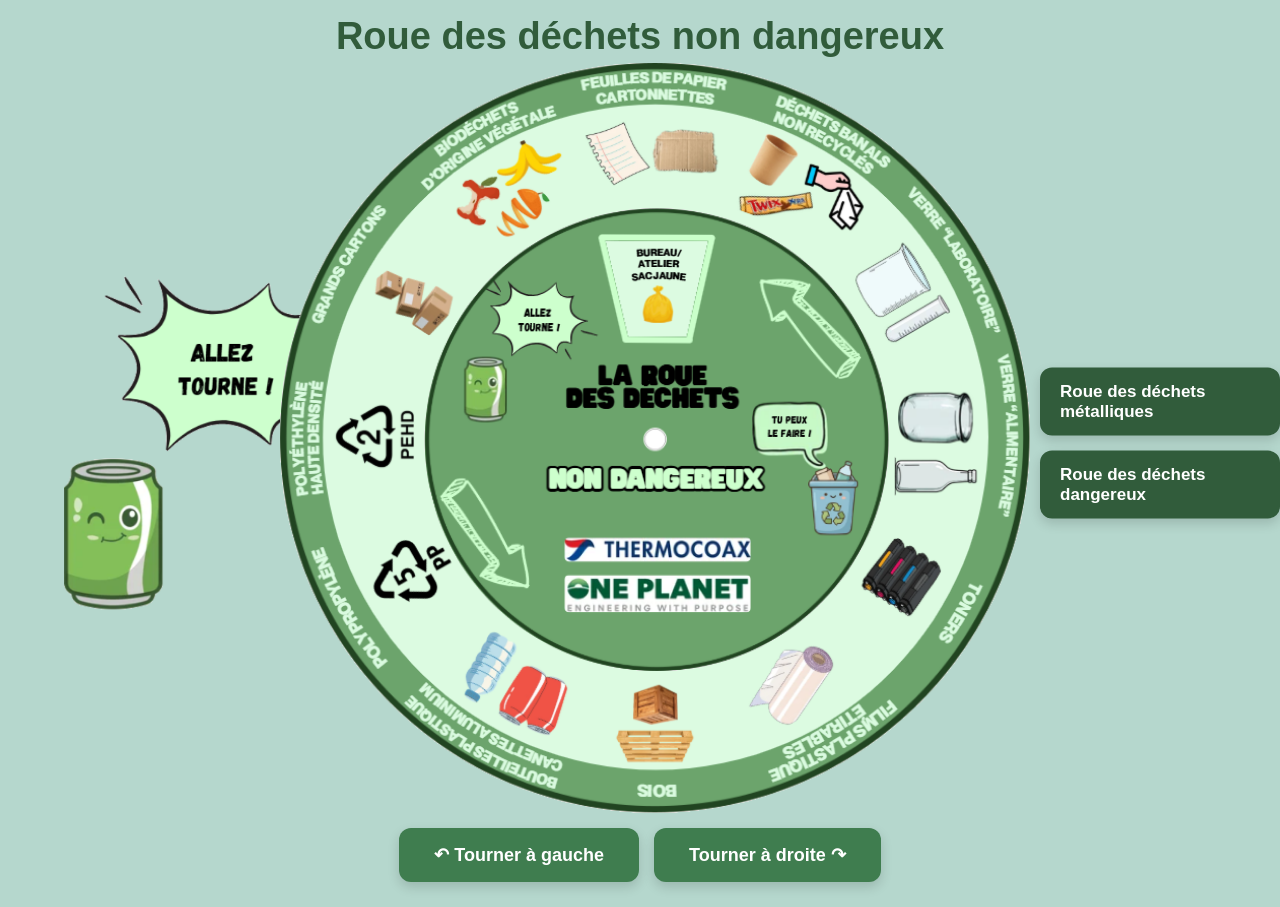
<file: index.html>
<!DOCTYPE html>
<html lang="fr">
<head>
    <meta charset="UTF-8">
    <title>Roue des déchets</title>
    <link rel="stylesheet" href="style_non_dangereux.css">
    <link rel="icon" type="image/png" href="images/logo.png">
</head>
<body>
    <h1>Roue des déchets non dangereux</h1>

<div class="zone-roue">
    <div class="image-gauche">
        <img src="images/image_personnage_non_dangereux_1.png" 
             alt="Déchet">
        </div>

    <div class="roue-container">
        <img src="images/roue_dechets_non_dangereux.png"
             id="roue-non-dangereux"
             class="roue"
             alt="Roue des déchets">

        <img src="images/roue_poubelles_non_dangereux.png"
             class="roue-poubelles"
             alt="Disque supérieur">

    </div>

    <div class="liens-roues">

        <a href="roue_metallique.html" class="bouton-lien">
            Roue des déchets métalliques
        </a>

        <a href="roue_dangereux.html" class="bouton-lien">
            Roue des déchets dangereux
        </a>

    </div>

</div>

<div class="boutons">

    <button id="spin-gauche">↶ Tourner à gauche</button>

    <button id="spin-droite">Tourner à droite ↷</button>

</div>

<script src="script.js"></script>
</file>
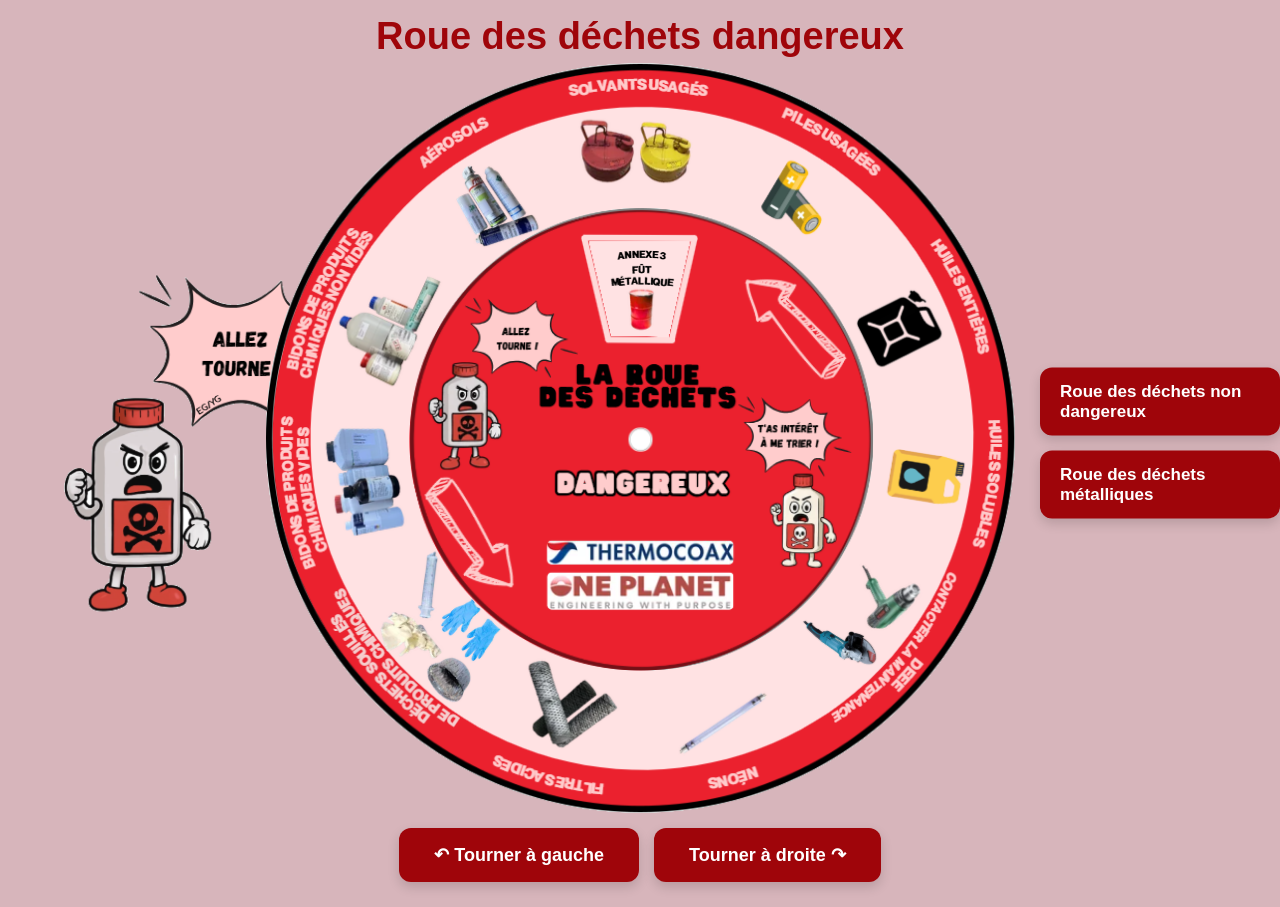
<file: roue_dangereux.html>
<!DOCTYPE html>
<html lang="fr">

<head>
    <meta charset="UTF-8">
    <meta name="viewport" content="width=device-width, initial-scale=1.0">

    <title>Roue des déchets dangereux</title>

    <link rel="stylesheet" href="style_dangereux.css">
</head>

<body>

    <h1>Roue des déchets dangereux</h1>

    <div class="zone-roue">
        <div class="image-gauche">
        <img src="images/image_personnage_dangereux_1.png" 
             alt="Déchet">
        </div>

        <div class="roue-container">

            <img src="images/roue_dechets_dangereux.png"
                 id="roue-dangereux"
                 class="roue"
                 alt="Roue des déchets dangereux">

            <img src="images/roue_poubelles_dangereux.png"
                 class="roue-poubelles"
                 alt="Disque supérieur">

        </div>

        <div class="liens-roues">

            <a href="index.html" class="bouton-lien">
                Roue des déchets non dangereux
            </a>

            <a href="roue_metallique.html" class="bouton-lien">
                Roue des déchets métalliques
            </a>

        </div>

    </div>

    <div class="boutons">

        <button id="spin-gauche">↶ Tourner à gauche</button>

        <button id="spin-droite">Tourner à droite ↷</button>

    </div>

    <script src="script.js"></script>

</body>

</html>
</file>
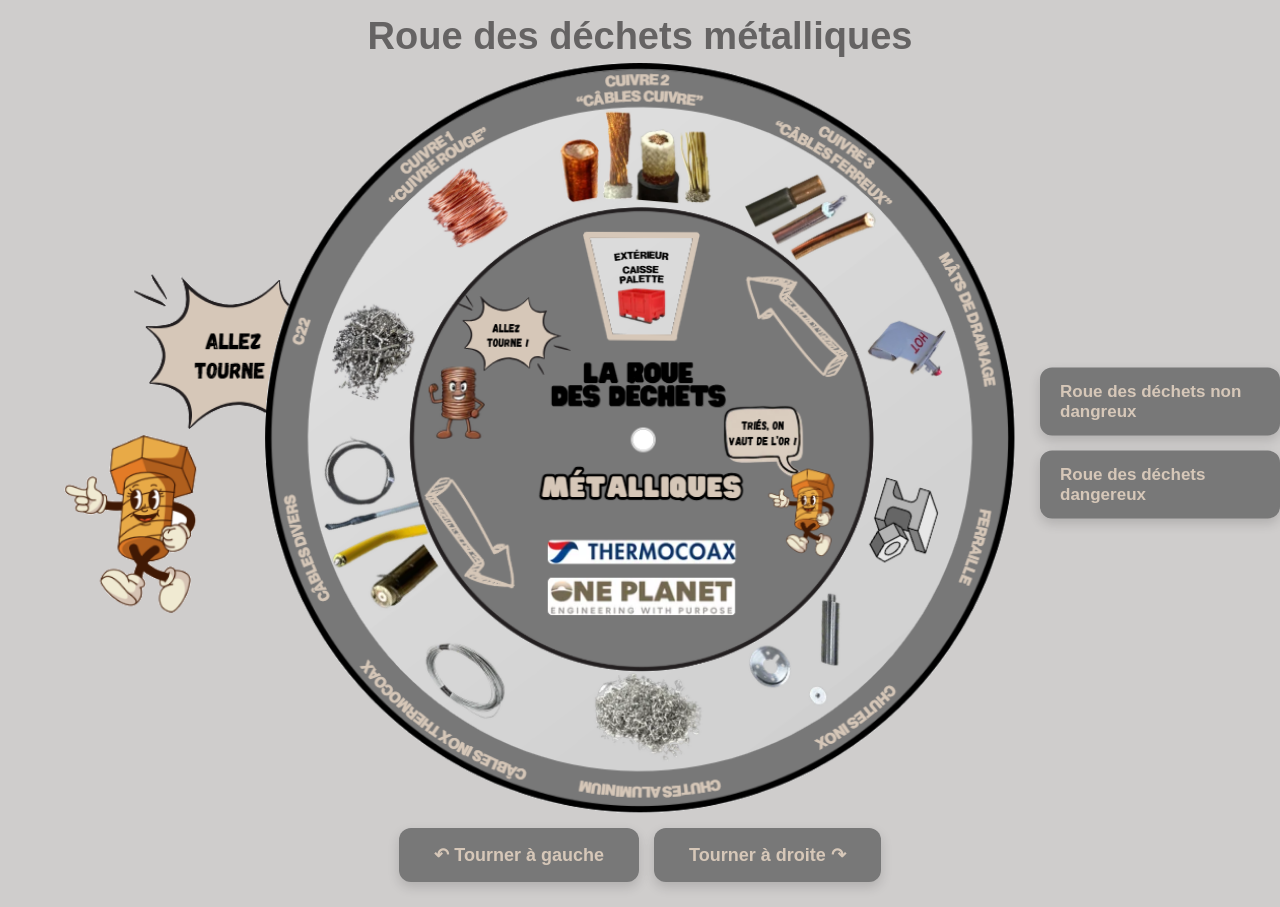
<file: roue_metallique.html>
<!DOCTYPE html>
<html lang="fr">

<head>
    <meta charset="UTF-8">
    <meta name="viewport" content="width=device-width, initial-scale=1.0">

    <title>Roue des déchets métalliques</title>
    <link rel="icon" type="image/png" href="images/logo.png">
    <link rel="stylesheet" href="style_metallique.css">
</head>

<body>

    <h1>Roue des déchets métalliques</h1>

    <div class="zone-roue">
        <div class="image-gauche">
        <img src="images/image_personnage_métallique_1.png" 
             alt="Déchet">
        </div>

        <div class="roue-container">

            <img src="images/roue_dechets_metalliques.png"
                 id="roue-metallique"
                 class="roue"
                 alt="Roue des déchets métalliques">

            <img src="images/roue_poubelles_metalliques.png"
                 class="roue-poubelles"
                 alt="Disque supérieur">

        </div>

        <div class="liens-roues">

            <a href="index.html" class="bouton-lien">
                Roue des déchets non dangreux
            </a>

            <a href="roue_dangereux.html" class="bouton-lien">
                Roue des déchets dangereux
            </a>

        </div>

    </div>

    <div class="boutons">

        <button id="spin-gauche">↶ Tourner à gauche</button>

        <button id="spin-droite">Tourner à droite ↷</button>

    </div>

    <script src="script.js"></script>

</body>

</html>
</file>
<file: style_non_dangereux.css>
/* =========================
   STYLE GÉNÉRAL
   ========================= */

* {
    box-sizing: border-box;
}

body {
    margin: 0;
    min-height: 100vh;

    font-family: Arial, Helvetica, sans-serif;

    background: #b5d7cd;
    color: #24352a;

    display: flex;
    flex-direction: column;
    align-items: center;
}


/* =========================
   TITRE
   ========================= */

h1 {
    margin: 15px 0 0;

    font-size: 38px;
    font-weight: 700;

    color: #315c3b;
}


/* =========================
   ZONE ROUE
   ========================= */

.zone-roue {
    position: relative;

    width: 100%;

    display: flex;
    justify-content: center;
    align-items: center;
    gap: 30px;
}

.image-gauche img {
    position: absolute;
    left: 5%;
    top: 50%;
    transform: translateY(-50%);
    width: 300px;
    heigt: auto;
}
/* =========================
   ROUE
   ========================= */

.roue-container {
    position: relative;

    width: 90vw;
    height: 90vw;

    max-width: 750px;
    max-height: 750px;

    margin: 5px auto 15px;
}


/* Grand disque qui tourne */

.roue {
    position: absolute;

    width: 100%;
    height: 100%;

    left: 0;
    top: 0;

    object-fit: contain;

    transition: transform 0.8s ease;
}


/* Petit disque supérieur */

.roue-poubelles {
    position: absolute;

    width: 62%;
    height: 62%;

    left: 19.2%;
    top: 19.2%;

    object-fit: contain;

    z-index: 2;
}


/* =========================
   BOUTONS DE ROTATION
   ========================= */

.boutons {
    display: flex;

    gap: 15px;

    justify-content: center;
    align-items: center;

    margin-bottom: 25px;
}

.boutons button {
    min-width: 190px;
}


/* =========================
   STYLE DES BOUTONS
   ========================= */

button {
    border: none;

    border-radius: 12px;

    padding: 16px 35px;

    font-size: 18px;
    font-weight: 600;

    color: white;

    background: #3f7d4f;

    cursor: pointer;

    box-shadow: 0 5px 12px rgba(0, 0, 0, 0.15);

    transition:
        transform 0.15s ease,
        background 0.15s ease,
        box-shadow 0.15s ease;
}

button:hover {
    background: #32683f;

    transform: translateY(-2px);

    box-shadow: 0 7px 15px rgba(0, 0, 0, 0.18);
}

button:active {
    transform: translateY(1px);

    box-shadow: 0 3px 7px rgba(0, 0, 0, 0.15);
}


/* =========================
   LIENS VERS LES AUTRES ROUES
   ========================= */

.liens-roues {
    position: absolute;

    left: calc(50% + 400px);

    top: 50%;

    transform: translateY(-50%);

    display: flex;
    flex-direction: column;

    gap: 15px;
}


/* Boutons des autres roues */

.bouton-lien {
    display: flex;

    align-items: center;
    justify-content: center;

    min-width: 190px;

    padding: 14px 20px;

    border-radius: 12px;

    background: #315c3b;

    color: white;

    text-decoration: none;

    font-size: 17px;
    font-weight: 600;

    box-shadow: 0 5px 12px rgba(0, 0, 0, 0.15);

    transition: 0.2s ease;
}

.bouton-lien:hover {
    background: #264a30;

    transform: translateX(3px);
}


/* =========================
   PETITS ÉCRANS
   ========================= */

@media (max-width: 800px) {

    .zone-roue {
        flex-direction: column;
    }

    .roue-container {
        width: 85vw;
        height: 85vw;

        max-width: 600px;
        max-height: 600px;
    }

    .liens-roues {
        position: static;

        transform: none;

        flex-direction: row;

        margin-top: 10px;
    }

    h1 {
        font-size: 32px;
    }
}


/* =========================
   TRÈS PETITS ÉCRANS
   ========================= */

@media (max-width: 600px) {

    h1 {
        font-size: 28px;

        margin-top: 15px;
    }

    .roue-container {
        width: 90vw;
        height: 90vw;
    }

    .boutons {
        flex-direction: column;
    }

    .boutons button {
        width: 220px;
    }

    .liens-roues {
        flex-direction: column;
    }

    .bouton-lien {
        min-width: 220px;
    }
}
</file>
<file: style_dangereux.css>
/* =========================
   STYLE GÉNÉRAL
   ========================= */

* {
    box-sizing: border-box;
}

body {
    margin: 0;
    min-height: 100vh;

    font-family: Arial, Helvetica, sans-serif;

    background: #d7b5bb;
    color: #000000;

    display: flex;
    flex-direction: column;
    align-items: center;
}


/* =========================
   TITRE
   ========================= */

h1 {
    margin: 15px 0 0;

    font-size: 38px;
    font-weight: 700;

    color: #9f050a;
}


/* =========================
   ZONE ROUE
   ========================= */

.zone-roue {
    position: relative;

    width: 100%;

    display: flex;
    justify-content: center;
    align-items: center;
}

.image-gauche img {
    position: absolute;
    left: 5%;
    top: 50%;
    transform: translateY(-50%);
    width: 300px;
    heigt: auto;
}


/* =========================
   ROUE
   ========================= */

.roue-container {
    position: relative;

    width: 90vw;
    height: 90vw;

    max-width: 750px;
    max-height: 750px;

    margin: 5px auto 15px;
}


/* Grand disque qui tourne */

.roue {
    position: absolute;

    width: 100%;
    height: 100%;

    left: 0;
    top: 0;

    object-fit: contain;

    transition: transform 0.8s ease;
}


/* Petit disque supérieur */

.roue-poubelles {
    position: absolute;

    width: 62%;
    height: 62%;

    left: 19.2%;
    top: 19.2%;

    object-fit: contain;

    z-index: 2;
}


/* =========================
   BOUTONS DE ROTATION
   ========================= */

.boutons {
    display: flex;

    gap: 15px;

    justify-content: center;
    align-items: center;

    margin-bottom: 25px;
}

.boutons button {
    min-width: 190px;
}


/* =========================
   STYLE DES BOUTONS
   ========================= */

button {
    border: none;

    border-radius: 12px;

    padding: 16px 35px;

    font-size: 18px;
    font-weight: 600;

    color: white;

    background: #9f050a;

    cursor: pointer;

    box-shadow: 0 5px 12px rgba(0, 0, 0, 0.15);

    transition:
        transform 0.15s ease,
        background 0.15s ease,
        box-shadow 0.15s ease;
}

button:hover {
    background: #dbb4bd;

    transform: translateY(-2px);

    box-shadow: 0 7px 15px rgba(0, 0, 0, 0.18);
}

button:active {
    transform: translateY(1px);

    box-shadow: 0 3px 7px rgba(0, 0, 0, 0.15);
}


/* =========================
   LIENS VERS LES AUTRES ROUES
   ========================= */

.liens-roues {
    position: absolute;

    left: calc(50% + 400px);

    top: 50%;

    transform: translateY(-50%);

    display: flex;
    flex-direction: column;

    gap: 15px;
}


/* Boutons des autres roues */

.bouton-lien {
    display: flex;

    align-items: center;
    justify-content: center;

    min-width: 190px;

    padding: 14px 20px;

    border-radius: 12px;

    background: #9f050a;

    color: white;

    text-decoration: none;

    font-size: 17px;
    font-weight: 600;

    box-shadow: 0 5px 12px rgba(0, 0, 0, 0.15);

    transition: 0.2s ease;
}

.bouton-lien:hover {
    background: #dbb4bd;

    transform: translateX(3px);
}


/* =========================
   PETITS ÉCRANS
   ========================= */

@media (max-width: 800px) {

    .zone-roue {
        flex-direction: column;
    }

    .roue-container {
        width: 85vw;
        height: 85vw;

        max-width: 600px;
        max-height: 600px;
    }

    .liens-roues {
        position: static;

        transform: none;

        flex-direction: row;

        margin-top: 10px;
    }

    h1 {
        font-size: 32px;
    }
}


/* =========================
   TRÈS PETITS ÉCRANS
   ========================= */

@media (max-width: 600px) {

    h1 {
        font-size: 28px;

        margin-top: 15px;
    }

    .roue-container {
        width: 90vw;
        height: 90vw;
    }

    .boutons {
        flex-direction: column;
    }

    .boutons button {
        width: 220px;
    }

    .liens-roues {
        flex-direction: column;
    }

    .bouton-lien {
        min-width: 220px;
    }
}
</file>
<file: style_metallique.css>
/* =========================
   STYLE GÉNÉRAL
   ========================= */

* {
    box-sizing: border-box;
}

body {
    margin: 0;
    min-height: 100vh;

    font-family: Arial, Helvetica, sans-serif;

    background: #cfcdcc;
    color: #787878;

    display: flex;
    flex-direction: column;
    align-items: center;
}


/* =========================
   TITRE
   ========================= */

h1 {
    margin: 15px 0 0;

    font-size: 38px;
    font-weight: 700;

    color: #656363;
}


/* =========================
   ZONE ROUE
   ========================= */

.zone-roue {
    position: relative;

    width: 100%;

    display: flex;
    justify-content: center;
    align-items: center;
}

.image-gauche img {
    position: absolute;
    left: 5%;
    top: 50%;
    transform: translateY(-50%);
    width: 300px;
    heigt: auto;
}


/* =========================
   ROUE
   ========================= */

.roue-container {
    position: relative;

    width: 90vw;
    height: 90vw;

    max-width: 750px;
    max-height: 750px;

    margin: 5px auto 15px;
}


/* Grand disque qui tourne */

.roue {
    position: absolute;

    width: 100%;
    height: 100%;

    left: 0;
    top: 0;

    object-fit: contain;

    transition: transform 0.8s ease;
}


/* Petit disque supérieur */

.roue-poubelles {
    position: absolute;

    width: 62%;
    height: 62%;

    left: 19.2%;
    top: 19.2%;

    object-fit: contain;

    z-index: 2;
}


/* =========================
   BOUTONS DE ROTATION
   ========================= */

.boutons {
    display: flex;

    gap: 15px;

    justify-content: center;
    align-items: center;

    margin-bottom: 25px;
}

.boutons button {
    min-width: 190px;
}


/* =========================
   STYLE DES BOUTONS
   ========================= */

button {
    border: none;

    border-radius: 12px;

    padding: 16px 35px;

    font-size: 18px;
    font-weight: 600;

    color: #d6c7b8;

    background: #787878;

    cursor: pointer;

    box-shadow: 0 5px 12px rgba(0, 0, 0, 0.15);

    transition:
        transform 0.15s ease,
        background 0.15s ease,
        box-shadow 0.15s ease;
}

button:hover {
    background: #f8faf8;

    transform: translateY(-2px);

    box-shadow: 0 7px 15px rgba(0, 0, 0, 0.18);
}

button:active {
    transform: translateY(1px);

    box-shadow: 0 3px 7px rgba(0, 0, 0, 0.15);
}


/* =========================
   LIENS VERS LES AUTRES ROUES
   ========================= */

.liens-roues {
    position: absolute;

    left: calc(50% + 400px);

    top: 50%;

    transform: translateY(-50%);

    display: flex;
    flex-direction: column;

    gap: 15px;
}


/* Boutons des autres roues */

.bouton-lien {
    display: flex;

    align-items: center;
    justify-content: center;

    min-width: 190px;

    padding: 14px 20px;

    border-radius: 12px;

    background: #787878;

    color: #d6c7b8;

    text-decoration: none;

    font-size: 17px;
    font-weight: 600;

    box-shadow: 0 5px 12px rgba(0, 0, 0, 0.15);

    transition: 0.2s ease;
}

.bouton-lien:hover {
    background: #ffffff;

    transform: translateX(3px);
}


/* =========================
   PETITS ÉCRANS
   ========================= */

@media (max-width: 800px) {

    .zone-roue {
        flex-direction: column;
    }

    .roue-container {
        width: 85vw;
        height: 85vw;

        max-width: 600px;
        max-height: 600px;
    }

    .liens-roues {
        position: static;

        transform: none;

        flex-direction: row;

        margin-top: 10px;
    }

    h1 {
        font-size: 32px;
    }
}


/* =========================
   TRÈS PETITS ÉCRANS
   ========================= */

@media (max-width: 600px) {

    h1 {
        font-size: 28px;

        margin-top: 15px;
    }

    .roue-container {
        width: 90vw;
        height: 90vw;
    }

    .boutons {
        flex-direction: column;
    }

    .boutons button {
        width: 220px;
    }

    .liens-roues {
        flex-direction: column;
    }

    .bouton-lien {
        min-width: 220px;
    }
}
</file>
